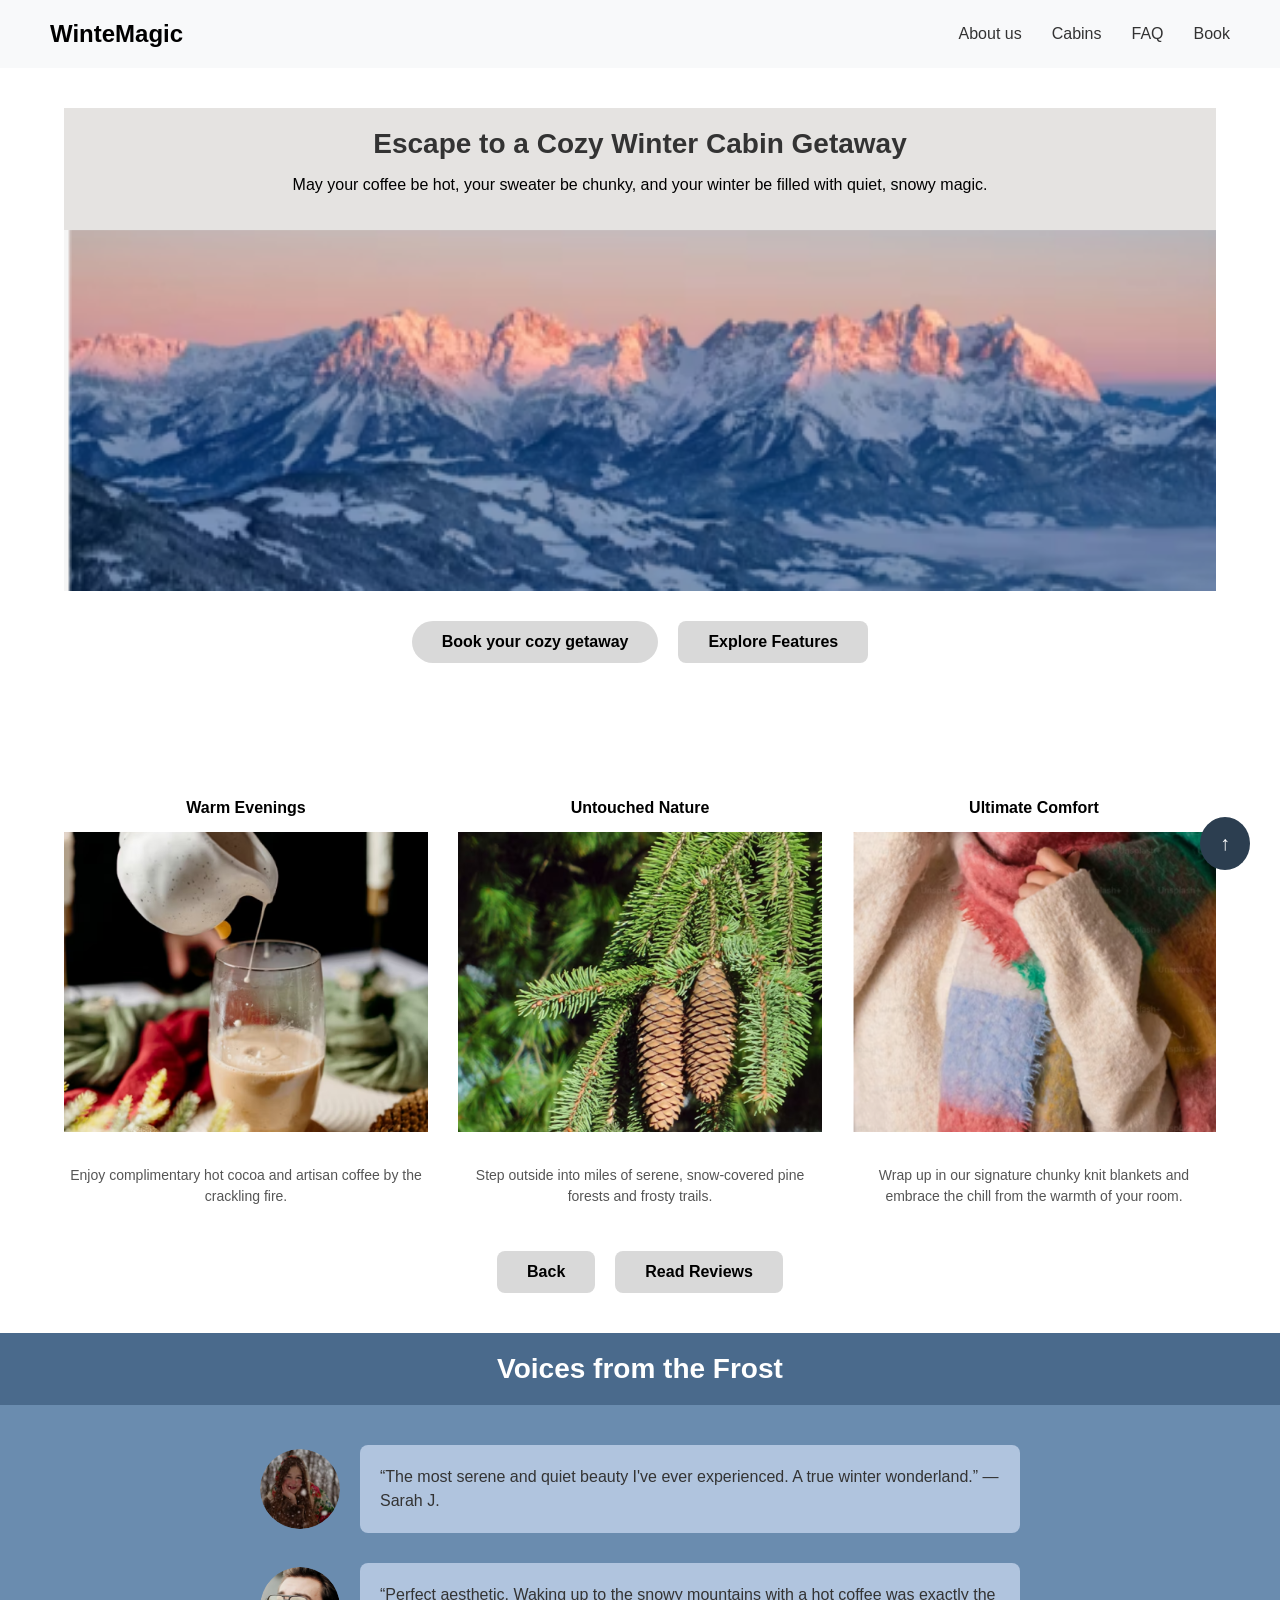
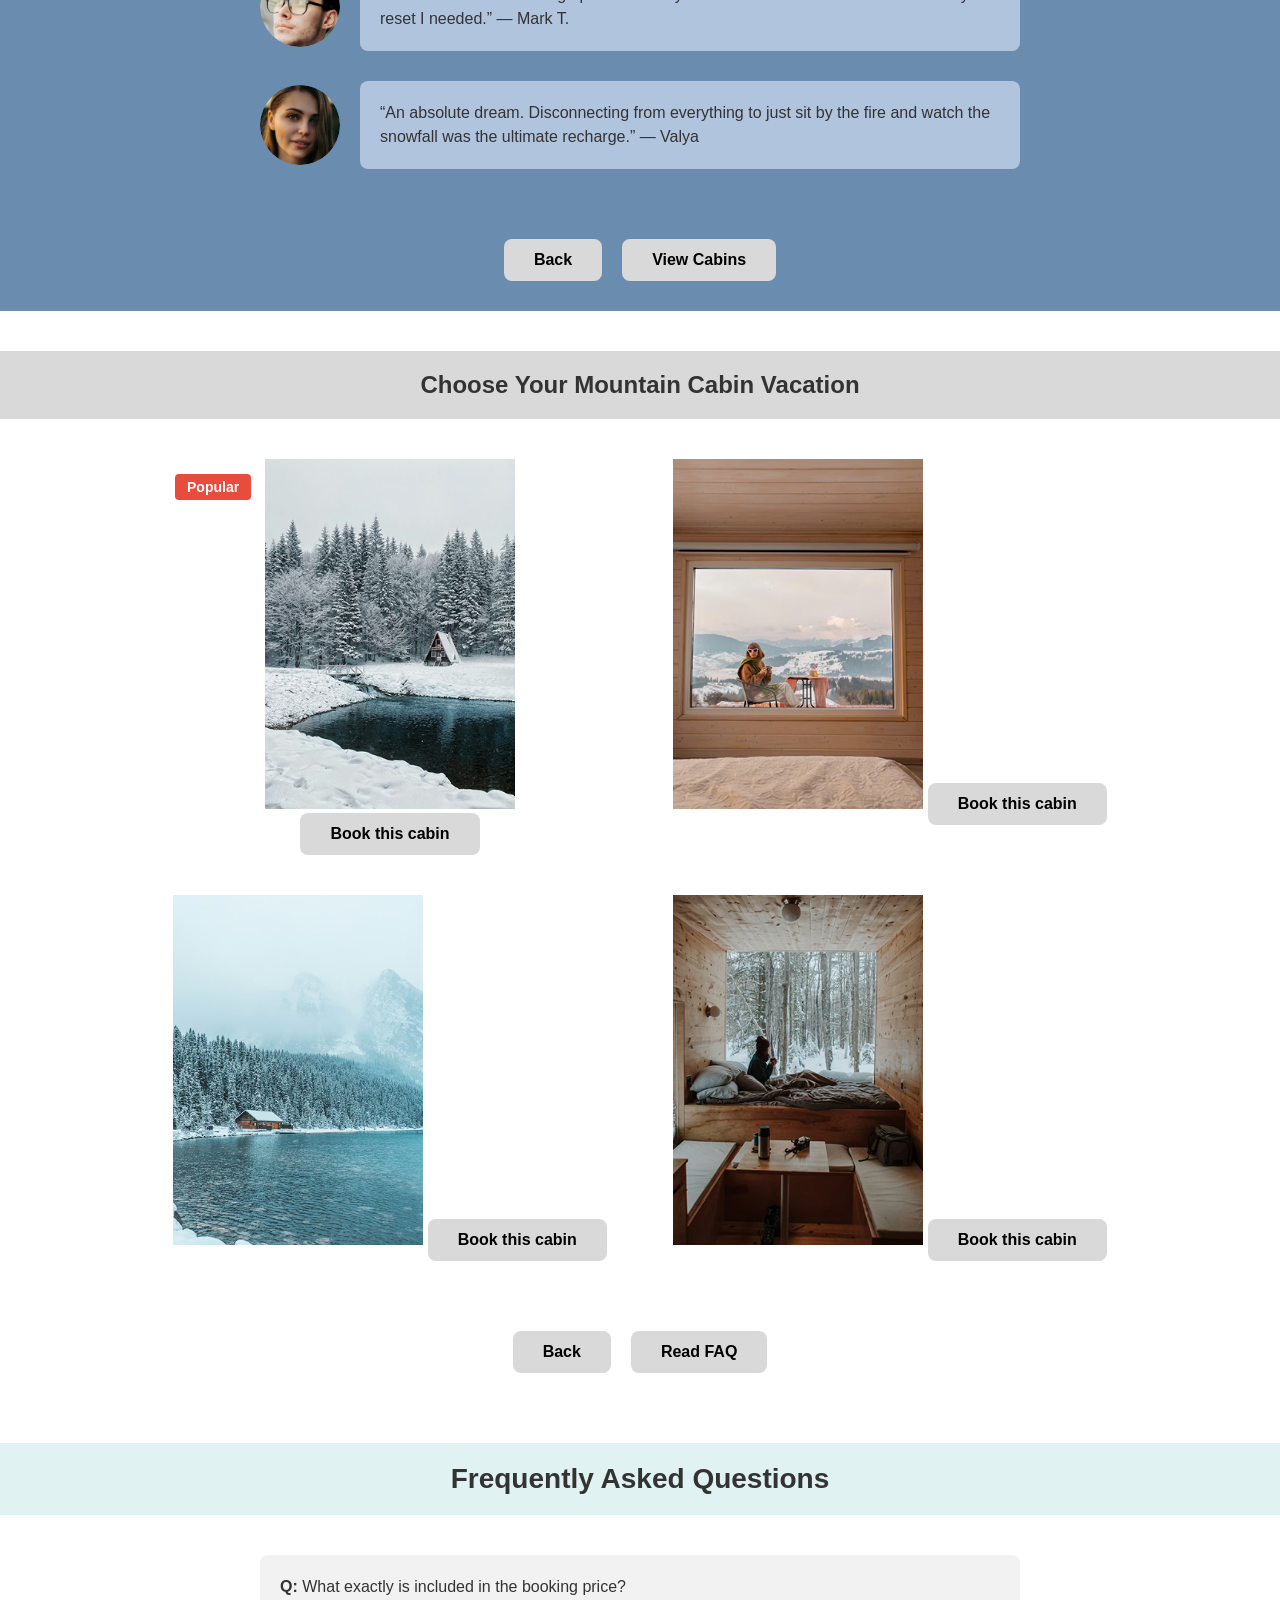
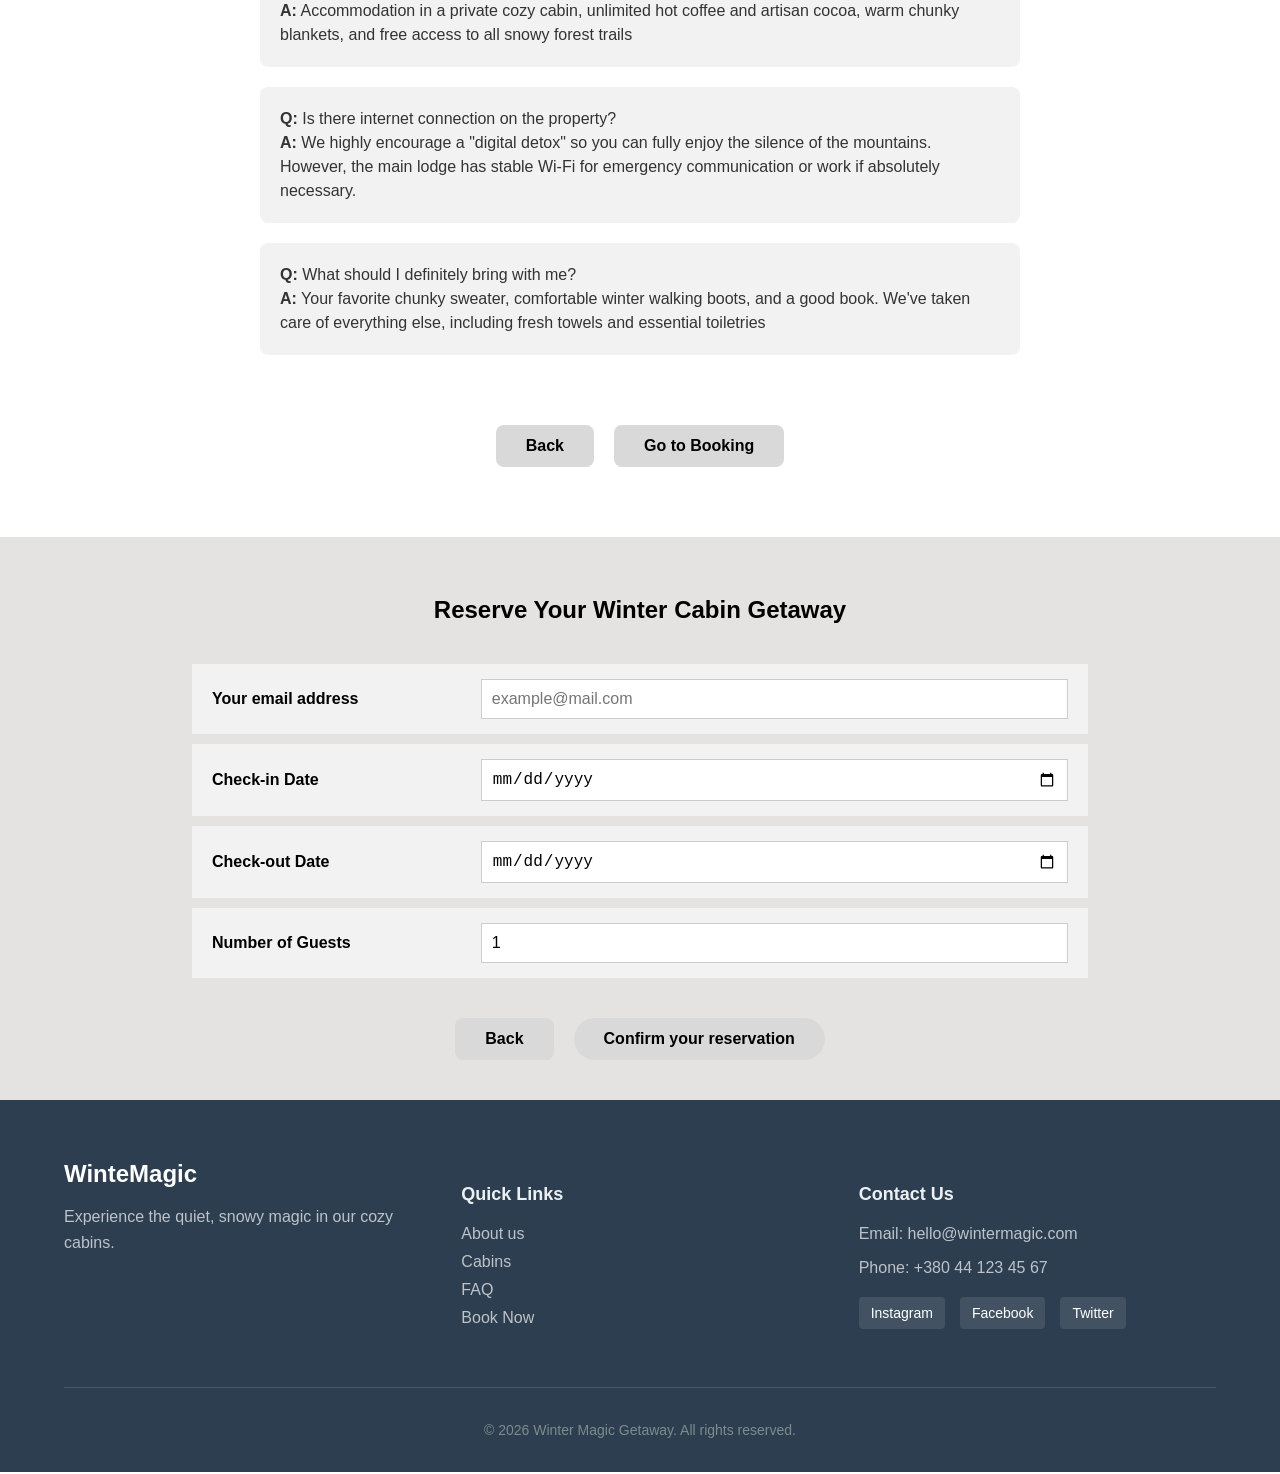
<file: index.html>
<!DOCTYPE html>
<html lang="en">
<head>
    <meta charset="UTF-8">
    <meta name="viewport" content="width=device-width, initial-scale=1.0">
    
    <meta name="description" content="Escape to a cozy winter getaway in our snowy mountain cabins. Enjoy a digital detox, hot cocoa by the fireplace, and untouched nature.">
    <meta name="keywords" content="winter cabin rental, cozy winter getaway, mountain vacation, snowy retreat, romantic cabin">
    
    <title>Winter Magic Getaway | Cozy Winter Cabin Rentals</title>
    
    <link rel="stylesheet" href="css/header.css">
    <link rel="stylesheet" href="css/style.css">
    <link rel="stylesheet" href="css/footer.css">
    <link rel="stylesheet" href="css/section.css">
    <style>
        body{
            margin: 0;
            font-family: Arial, sans-serif;
        }
    </style>
</head>
<body>
    <header>
        <nav class="navbar">
            <div class="logo" style="font-weight: bold; font-size: 24px;">
                WinteMagic
            </div>
            <ul class="nav-links">
                <li><a href="#hero">About us</a></li>
                <li><a href="#cabins">Cabins</a></li>
                <li><a href="#faq">FAQ</a></li>
                <li><a href="#book">Book</a></li>
            </ul>
        </nav>
    </header>

    <main>
        <section id="hero" class="hero-section">
            <div class="hero-header fade-in-animation">
                <h1>Escape to a Cozy Winter Cabin Getaway</h1>
                <p>May your coffee be hot, your sweater be chunky, and your winter be filled with quiet, snowy magic.</p>
            </div>
            
            <img src="images/Screenshot from 2026-03-15 16-19-33.png" alt="Cozy winter cabin exterior in the snowy mountains" class="hero-image">
            
            <div class="buttons-container">
                <a href="#book" class="btn btn-pill">Book your cozy getaway</a>
                <a href="#features" class="btn btn-rect">Explore Features</a>
            </div>
        </section>

        <section id="features" class="features-section">
            <div class="features-grid">
                <article class="feature-card">
                    <h3>Warm Evenings</h3>
                    <img src="images/warmEvenings.png" alt="Hot cocoa by the crackling fireplace">
                    <p>Enjoy complimentary hot cocoa and artisan coffee by the crackling fire.</p>
                </article>
                <article class="feature-card">
                    <h3>Untouched Nature</h3>
                    <img src="images/untouchedNature.png" alt="Snow-covered pine branch in the forest">
                    <p>Step outside into miles of serene, snow-covered pine forests and frosty trails.</p>
                </article>
                <article class="feature-card">
                    <h3>Ultimate Comfort</h3>
                    <img src="images/ultimateComfort.png" alt="Warm chunky knit winter sweater">
                    <p>Wrap up in our signature chunky knit blankets and embrace the chill from the warmth of your room.</p>
                </article>
            </div>

            <div class="buttons-container">
                <a href="#hero" class="btn btn-rect">Back</a>
                <a href="#testimonials" class="btn btn-rect">Read Reviews</a>
            </div>
        </section>

        <section id="testimonials" class="testimonials-section">
            <div class="testimonials-header">
                <h2>Voices from the Frost</h2>
            </div>
            <div class="testimonials-list">
                <div class="testimonial-item">
                    <img src="images/Sarah.png" alt="Avatar of Sarah J., a happy cabin guest" class="avatar">
                    <div class="testimonial-text">
                        <p>“The most serene and quiet beauty I've ever experienced. A true winter wonderland.” — Sarah J.</p>
                    </div>
                </div>
                <div class="testimonial-item">
                    <img src="images/Mark.png" alt="Avatar of Mark T., a happy cabin guest" class="avatar">
                    <div class="testimonial-text">
                        <p>“Perfect aesthetic. Waking up to the snowy mountains with a hot coffee was exactly the reset I needed.” — Mark T.</p>
                    </div>
                </div>
                <div class="testimonial-item">
                    <img src="images/Valya.png" alt="Avatar of Valya, a happy cabin guest" class="avatar">
                    <div class="testimonial-text">
                        <p>“An absolute dream. Disconnecting from everything to just sit by the fire and watch the snowfall was the ultimate recharge.” — Valya</p>
                    </div>
                </div>
            </div>
            <div class="buttons-container" style="margin-bottom: 30px;">
                <a href="#features" class="btn btn-rect">Back</a>
                <a href="#cabins" class="btn btn-rect">View Cabins</a>
            </div>
        </section>

        <section id="cabins" class="cabins-section">
            <div class="cabins-header">
                <h2>Choose Your Mountain Cabin Vacation</h2>
            </div>
            <div class="cabins-grid">
                <div class="cabin-item">
                    <div class="image-wrapper">
                        <span class="badge">Popular</span> 
                        <img src="images/cabin1.png" alt="Cozy wooden winter cabin nestled in the snowy pine forest">
                    </div>
                    <a href="#book" class="btn btn-rect">Book this cabin</a>
                </div>
                <div class="cabin-item">
                    <img src="images/cabin2.png" alt="Modern winter retreat cabin with large windows">
                    <a href="#book" class="btn btn-rect">Book this cabin</a>
                </div>
                <div class="cabin-item">
                    <img src="images/cabin3.png" alt="Romantic winter cabin exterior with warm lights">
                    <a href="#book" class="btn btn-rect">Book this cabin</a>
                </div>
                <div class="cabin-item">
                    <img src="images/cabin4.png" alt="Secluded mountain cabin surrounded by deep snow">
                    <a href="#book" class="btn btn-rect">Book this cabin</a>
                </div>
            </div>
            <div class="buttons-container" style="margin-bottom: 30px;">
                <a href="#testimonials" class="btn btn-rect">Back</a>
                <a href="#faq" class="btn btn-rect">Read FAQ</a>
            </div>
        </section>

        <section id="faq" class="faq-section">
            <div class="faq-header">
                <h2>Frequently Asked Questions</h2>
            </div>
            <div class="faq-list">
                <article class="faq-item">
                    <p><strong>Q:</strong> What exactly is included in the booking price?<br>
                    <strong>A:</strong> Accommodation in a private cozy cabin, unlimited hot coffee and artisan cocoa, warm chunky blankets, and free access to all snowy forest trails</p>
                </article>
                <article class="faq-item">
                    <p><strong>Q:</strong> Is there internet connection on the property?<br>
                    <strong>A:</strong> We highly encourage a "digital detox" so you can fully enjoy the silence of the mountains. However, the main lodge has stable Wi-Fi for emergency communication or work if absolutely necessary.</p>
                </article>
                <article class="faq-item">
                    <p><strong>Q:</strong> What should I definitely bring with me?<br>
                    <strong>A:</strong> Your favorite chunky sweater, comfortable winter walking boots, and a good book. We've taken care of everything else, including fresh towels and essential toiletries</p>
                </article>
            </div>
            <div class="buttons-container" style="margin-bottom: 30px;">
                <a href="#cabins" class="btn btn-rect">Back</a>
                <a href="#book" class="btn btn-rect">Go to Booking</a>
            </div>
        </section>

        <section id="book" class="booking-section">
            <h2>Reserve Your Winter Cabin Getaway</h2>
            <b></b>
            <form action="#" method="POST">
                <table class="booking-table">
                    <tr> <td><label for="email">Your email address</label></td> <td><input type="email" id="email" name="email" placeholder="example@mail.com" required></td> </tr>
                    <tr>
                        <td><label for="checkin">Check-in Date</label></td>
                        <td><input type="date" id="checkin" name="checkin" required></td>
                    </tr>
                    <tr>
                        <td><label for="checkout">Check-out Date</label></td>
                        <td><input type="date" id="checkout" name="checkout" required></td>
                    </tr>
                    <tr>
                        <td><label for="guests">Number of Guests</label></td>
                        <td><input type="number" id="guests" name="guests" min="1" value="1" required></td>
                    </tr>
                </table>

                <div class="buttons-container">
                    <a href="#faq" class="btn btn-rect">Back</a>
                    <button type="submit" class="btn btn-pill">Confirm your reservation</button>
                </div>
            </form>
        </section>
    </main>

    <footer class="site-footer">
        <div class="footer-container">
            <div class="footer-brand">
                <div class="logo">WinteMagic</div>
                <p>Experience the quiet, snowy magic in our cozy cabins.</p>
            </div>

            <div class="footer-nav">
                <h4>Quick Links</h4>
                <ul>
                    <li><a href="#hero">About us</a></li>
                    <li><a href="#cabins">Cabins</a></li>
                    <li><a href="#faq">FAQ</a></li>
                    <li><a href="#book">Book Now</a></li>
                </ul>
            </div>

            <a href="#hero" class="back-to-top">↑</a>

            <div class="footer-contact">
                <h4>Contact Us</h4>
                <p>Email: hello@wintermagic.com</p>
                <p>Phone: +380 44 123 45 67</p>
                <div class="social-media">
                    <a href="#">Instagram</a>
                    <a href="#">Facebook</a>
                    <a href="#">Twitter</a>
                </div>
            </div>
        </div>
        <div class="footer-bottom">
            <p>&copy; 2026 Winter Magic Getaway. All rights reserved.</p>
        </div>
    </footer>
</body>
</html>
</file>
<file: css/header.css>
header {
    position: sticky;
    top: 0;
    z-index: 1000;
}
</file>
<file: css/style.css>
* {
    box-sizing: border-box;
}
.navbar {
    display: flex;               
    justify-content: space-between; 
    align-items: center;         
    padding: 20px 50px;          
    background-color: #f8f9fa;   
}

.nav-links {
    list-style: none;            
    display: flex;               
    gap: 30px;                   
    margin: 0;
    padding: 0;
}

.nav-links a {
    text-decoration: none;       
    color: #333333;              
}
.btn-book {
    background-color: #e0e0e0;   
    padding: 10px 20px;          
    border-radius: 20px;         
    transition: 0.3s;            
}

.btn-book:hover {
    background-color: #cccccc;   
}
.hero-section, .features-section {
    padding: 40px 5%;
    text-align: center; 
}

.hero-header {
    background-color: #e5e3e1; 
    padding: 20px;
    margin-bottom: -5px; 
}

.hero-header h1 {
    margin: 0 0 10px 0;
    font-size: 28px;
    color: #333;
}

.hero-image {
    width: 100%;
    height: auto;
    display: block;
}

.features-grid {
    display: flex; 
    justify-content: space-between; 
    gap: 30px;
    margin-bottom: 30px;
    margin-top: 40px;
}

.feature-card {
    flex: 1;
    text-align: center;
}

.feature-card h3 {
    font-size: 16px;
    margin-bottom: 15px;
}

.feature-card img {
    width: 100%; 
    height: 300px;
    object-fit: cover; 
    margin-bottom: 15px;
}
.booking-section h2 {
    margin-bottom: 30px;
}
.booking-table {
    width: 100%;
    border-collapse: separate;
    border-spacing: 0 10px; 
    margin-bottom: 30px;
}
.booking-table td {
    background-color: #f2f2f2; 
    padding: 15px 20px;
}

.booking-table td:first-child {
    text-align: left;
    font-weight: bold;
    width: 30%;
}

.booking-table input {
    width: 100%;
    padding: 10px;
    border: 1px solid #ccc;
    background-color: white;
    font-size: 16px;
    box-sizing: border-box; 
}
button.btn {
    border: none;
    cursor: pointer;
    font-size: 16px;
}
.booking-section {
    background-color: #e5e3e1; 
    padding: 40px 15%; 
    text-align: center;
}

.feature-card p {
    font-size: 14px;
    line-height: 1.5;
    color: #555;
}

.buttons-container {
    display: flex;
    justify-content: center;
    gap: 20px;
    margin-top: 30px;
}
.btn {
    text-decoration: none;
    color: #000;
    background-color: #d9d9d9;
    padding: 12px 30px;
    font-weight: bold;
    display: inline-block;
}

.btn-pill {
    border-radius: 30px; 
}

.btn-rect {
    border-radius: 8px;
}

.btn:hover {
    background-color: #c0c0c0;
}
.btn {
    text-decoration: none;
    color: #000;
    background-color: #d9d9d9;
    padding: 12px 30px;
    font-weight: bold;
    display: inline-block;
    border: none;
    cursor: pointer;
    font-size: 16px;
    transition: 0.3s;
}

.btn-rect {
    border-radius: 8px;
}

.btn:hover {
    background-color: #c0c0c0;
}

.testimonials-section {
    background-color: #6a8caf;
    display: flex;
    flex-direction: column;
    align-items: center;
    padding: 0;
    margin-bottom: 40px;
}

.testimonials-header {
    background-color: #4a6a8c;
    width: 100%;
    padding: 20px 0;
    text-align: center;
}

.testimonials-header h2 {
    color: white;
    margin: 0;
    font-size: 28px;
}

.testimonials-list {
    width: 100%;
    max-width: 800px;
    padding: 40px 20px;
    display: flex;
    flex-direction: column;
    gap: 30px;
}

.testimonial-item {
    display: flex;
    align-items: center;
    gap: 20px;
}

.avatar {
    width: 80px;
    height: 80px;
    border-radius: 50%;
    object-fit: cover;
}

.testimonial-text {
    background-color: #b0c4de;
    padding: 20px;
    border-radius: 8px;
    flex: 1;
}

.testimonial-text p {
    margin: 0;
    color: #333;
    font-size: 16px;
    line-height: 1.5;
}

.testimonials-nav {
    display: flex;
    gap: 20px;
    margin-bottom: 30px;
}

.cta-section {
    background-color: #2e4d40;
    display: flex;
    flex-direction: column;
    align-items: center;
    padding: 0;
    margin-bottom: 40px;
}

.cta-header {
    background-color: #7d8f8a;
    width: 100%;
    padding: 20px 0;
    text-align: center;
}

.cta-header h2 {
    color: white;
    margin: 0;
    font-size: 28px;
}

.cta-subheader {
    background-color: #7b6f4e;
    width: 100%;
    padding: 15px 0;
    text-align: center;
}

.cta-subheader p {
    color: white;
    margin: 0;
    font-size: 18px;
}

.cta-content {
    display: flex;
    flex-direction: column;
    align-items: center;
    gap: 20px;
    padding: 40px 0;
}

.cta-image {
    width: 100%;
    max-width: 100%;
    height: auto;
    display: block;
}

.cta-footer {
    margin-bottom: 30px;
}

.faq-section {
    display: flex;
    flex-direction: column;
    align-items: center;
    padding: 0;
    margin-bottom: 40px;
}

.faq-header {
    background-color: #e0f2f1;
    width: 100%;
    padding: 20px 0;
    text-align: center;
}

.faq-header h2 {
    color: #333;
    margin: 0;
    font-size: 28px;
}

.faq-list {
    width: 100%;
    max-width: 800px;
    padding: 40px 20px;
    display: flex;
    flex-direction: column;
    gap: 20px;
}

.faq-item {
    background-color: #f2f2f2;
    padding: 20px;
    border-radius: 8px;
}

.faq-item p {
    margin: 0;
    color: #333;
    font-size: 16px;
    line-height: 1.5;
}

.faq-footer {
    margin-bottom: 30px;
}
.cabins-section {
    display: flex;
    flex-direction: column;
    align-items: center;
    padding: 0;
    margin-bottom: 40px;
}

.cabins-header {
    background-color: #d9d9d9;
    width: 100%;
    padding: 20px 0;
    text-align: center;
}

.cabins-header h2 {
    color: #333;
    margin: 0;
    font-size: 24px;
}

.cabins-grid {
    display: grid;
    grid-template-columns: 1fr 1fr;
    gap: 40px;
    max-width: 1000px;
    width: 100%;
    padding: 40px 20px;
    box-sizing: border-box;
}

.cabin-item {
    flex-direction: column;
    text-align: center;
}
.cabin-item img {
    width: 100%;
    max-width: 300px;
    height: auto;
}
.cabin-item img {
    width: 250px;
    height: 350px;
    object-fit: cover;
}
@keyframes fadeInDown {
    0% {
        opacity: 0;
        transform: translateY(-30px);
    }
    100% {
        opacity: 1;
        transform: translateY(0);
    }
}

.fade-in-animation {
    animation: fadeInDown 1.2s ease-out forwards;
}
.btn {
    transition: transform 0.3s ease, background-color 0.3s ease, box-shadow 0.3s ease;
}

.btn:hover {
    transform: translateY(-3px);
    box-shadow: 0 5px 15px rgba(0,0,0,0.2);
}

@media (max-width: 768px) {
   
    .navbar {
        flex-direction: column;
        gap: 15px;
        padding: 15px 20px;
    }
    
    .nav-links {
        flex-wrap: wrap;
        justify-content: center;
        gap: 15px;
    }

   
    .hero-header h1 {
        font-size: 24px;
    }

    
    .features-grid {
        flex-direction: column;
    }

    
    .testimonial-item {
        flex-direction: column;
        text-align: center;
    }

   
    .cabins-grid {
        grid-template-columns: 1fr;
    }

    
    .booking-table td {
        display: block;
        width: 100%;
        text-align: left;
    }
    
    .booking-table td:first-child {
        padding-bottom: 5px;
    }

    
    .buttons-container {
        flex-direction: column;
        width: 100%;
        gap: 10px;
    }
    
    .buttons-container .btn {
        width: 100%;
        text-align: center;
        box-sizing: border-box;
    }
}
</file>
<file: css/footer.css>
.site-footer {
    background-color: #2c3e50;
    color: #ffffff;
    padding: 60px 5% 20px;
    font-family: Arial, sans-serif;
}

.footer-container {
    display: flex;
    justify-content: space-between;
    align-items: flex-start;
    flex-wrap: wrap;
    gap: 40px;
    max-width: 1200px;
    margin: 0 auto;
}

.footer-brand {
    flex: 1;
    min-width: 250px;
}

.footer-brand .logo {
    font-size: 24px;
    font-weight: bold;
    margin-bottom: 15px;
}

.footer-brand p {
    color: #bdc3c7;
    line-height: 1.6;
}

.footer-nav {
    flex: 1;
    min-width: 150px;
}

.footer-nav h4, .footer-contact h4 {
    font-size: 18px;
    margin-bottom: 20px;
    color: #ecf0f1;
}

.footer-nav ul {
    list-style: none;
    padding: 0;
    margin: 0;
}

.footer-nav ul li {
    margin-bottom: 10px;
}

.footer-nav ul li a {
    color: #bdc3c7;
    text-decoration: none;
    transition: 0.3s;
}

.footer-nav ul li a:hover {
    color: #ffffff;
    padding-left: 5px;
}

.footer-contact {
    flex: 1;
    min-width: 250px;
}

.footer-contact p {
    color: #bdc3c7;
    margin-bottom: 10px;
}

.social-media {
    display: flex;
    gap: 15px;
    margin-top: 20px;
}

.social-media a {
    color: #ffffff;
    text-decoration: none;
    font-size: 14px;
    background-color: rgba(255, 255, 255, 0.1);
    padding: 8px 12px;
    border-radius: 4px;
    transition: 0.3s;
}

.social-media a:hover {
    background-color: rgba(255, 255, 255, 0.2);
}

.footer-bottom {
    text-align: center;
    margin-top: 50px;
    padding-top: 20px;
    border-top: 1px solid rgba(189, 195, 199, 0.2);
    color: #7f8c8d;
    font-size: 14px;
}
</file>
<file: css/section.css>
.back-to-top {
    position: fixed;
    bottom: 30px;
    right: 30px;
    background-color: #2c3e50;
    color: white;
    padding: 15px 20px;
    border-radius: 50%;
    text-decoration: none;
    font-weight: bold;
    font-size: 20px;
    z-index: 999;
}

.image-wrapper {
    position: relative;
}

.badge {
    position: absolute;
    top: 15px;
    left: 15px;
    background-color: #e74c3c;
    color: white;
    padding: 5px 12px;
    font-size: 14px;
    font-weight: bold;
    border-radius: 4px;
}
</file>
